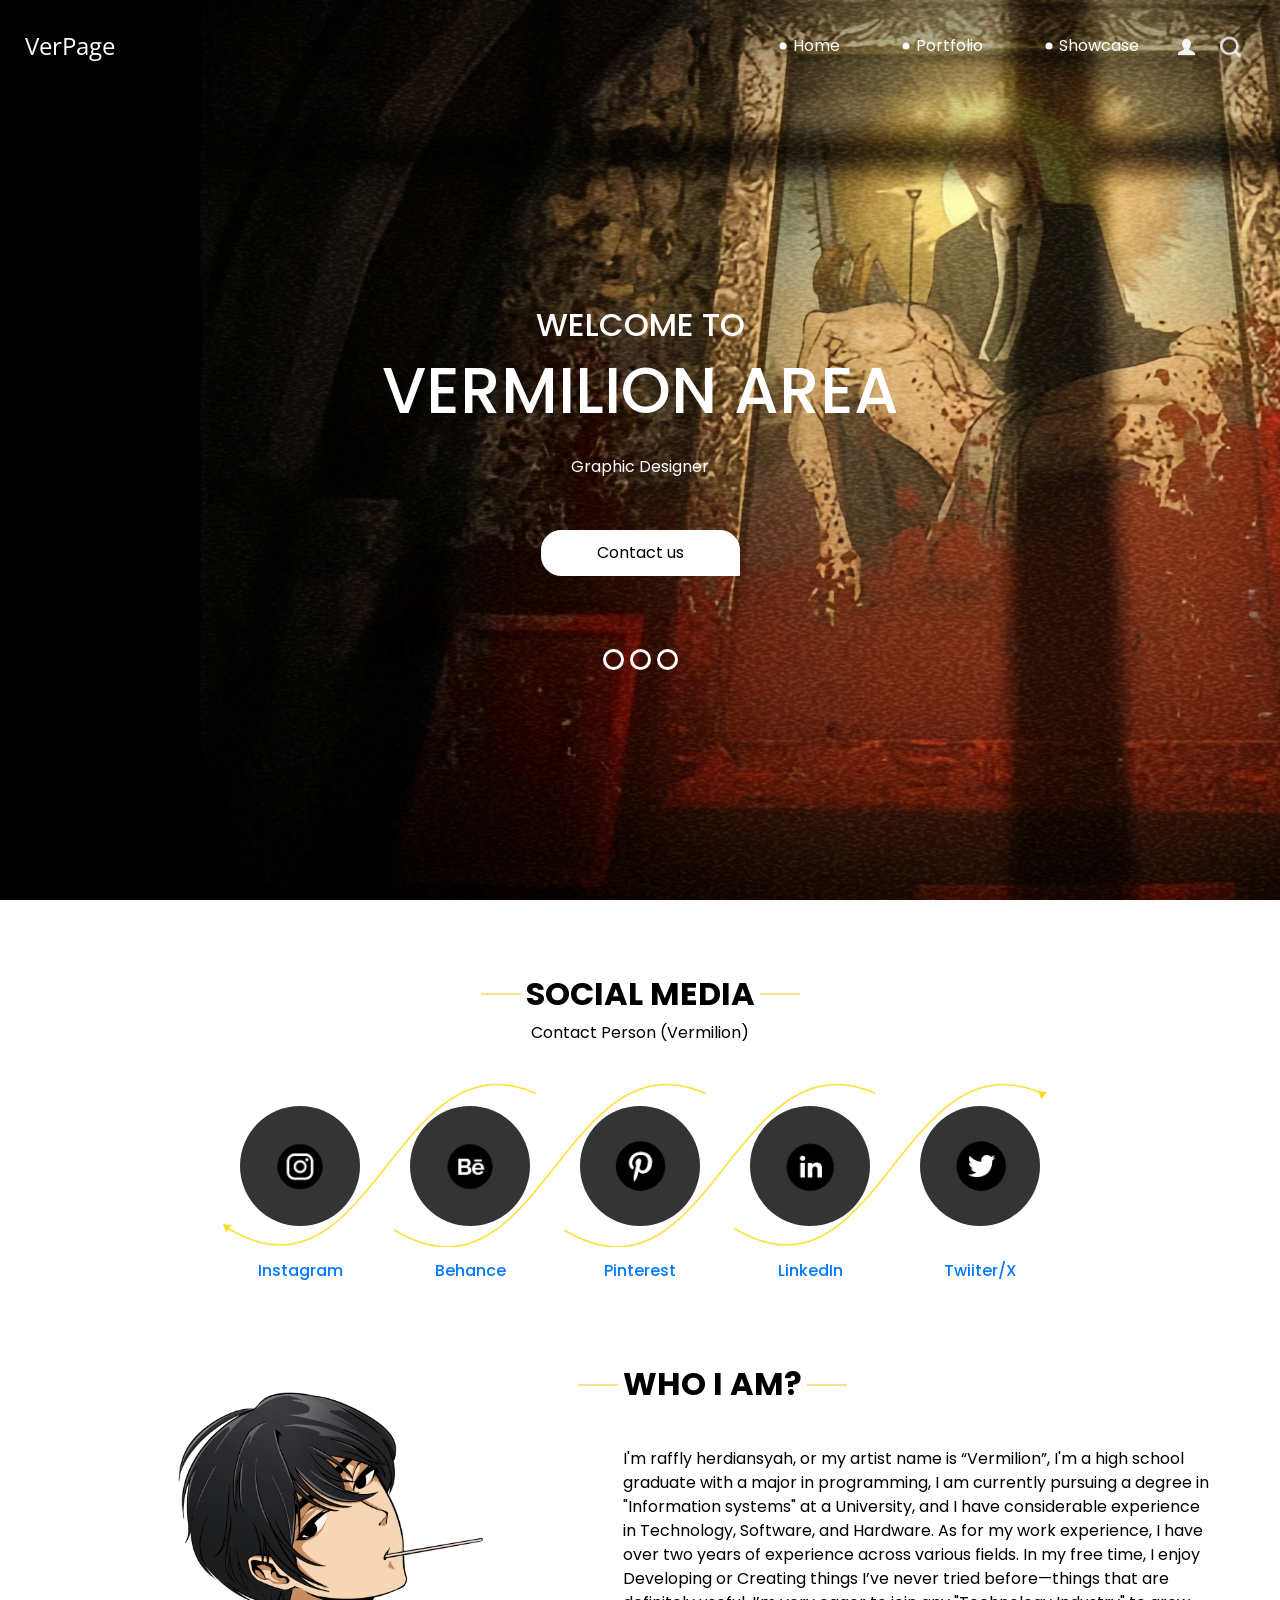
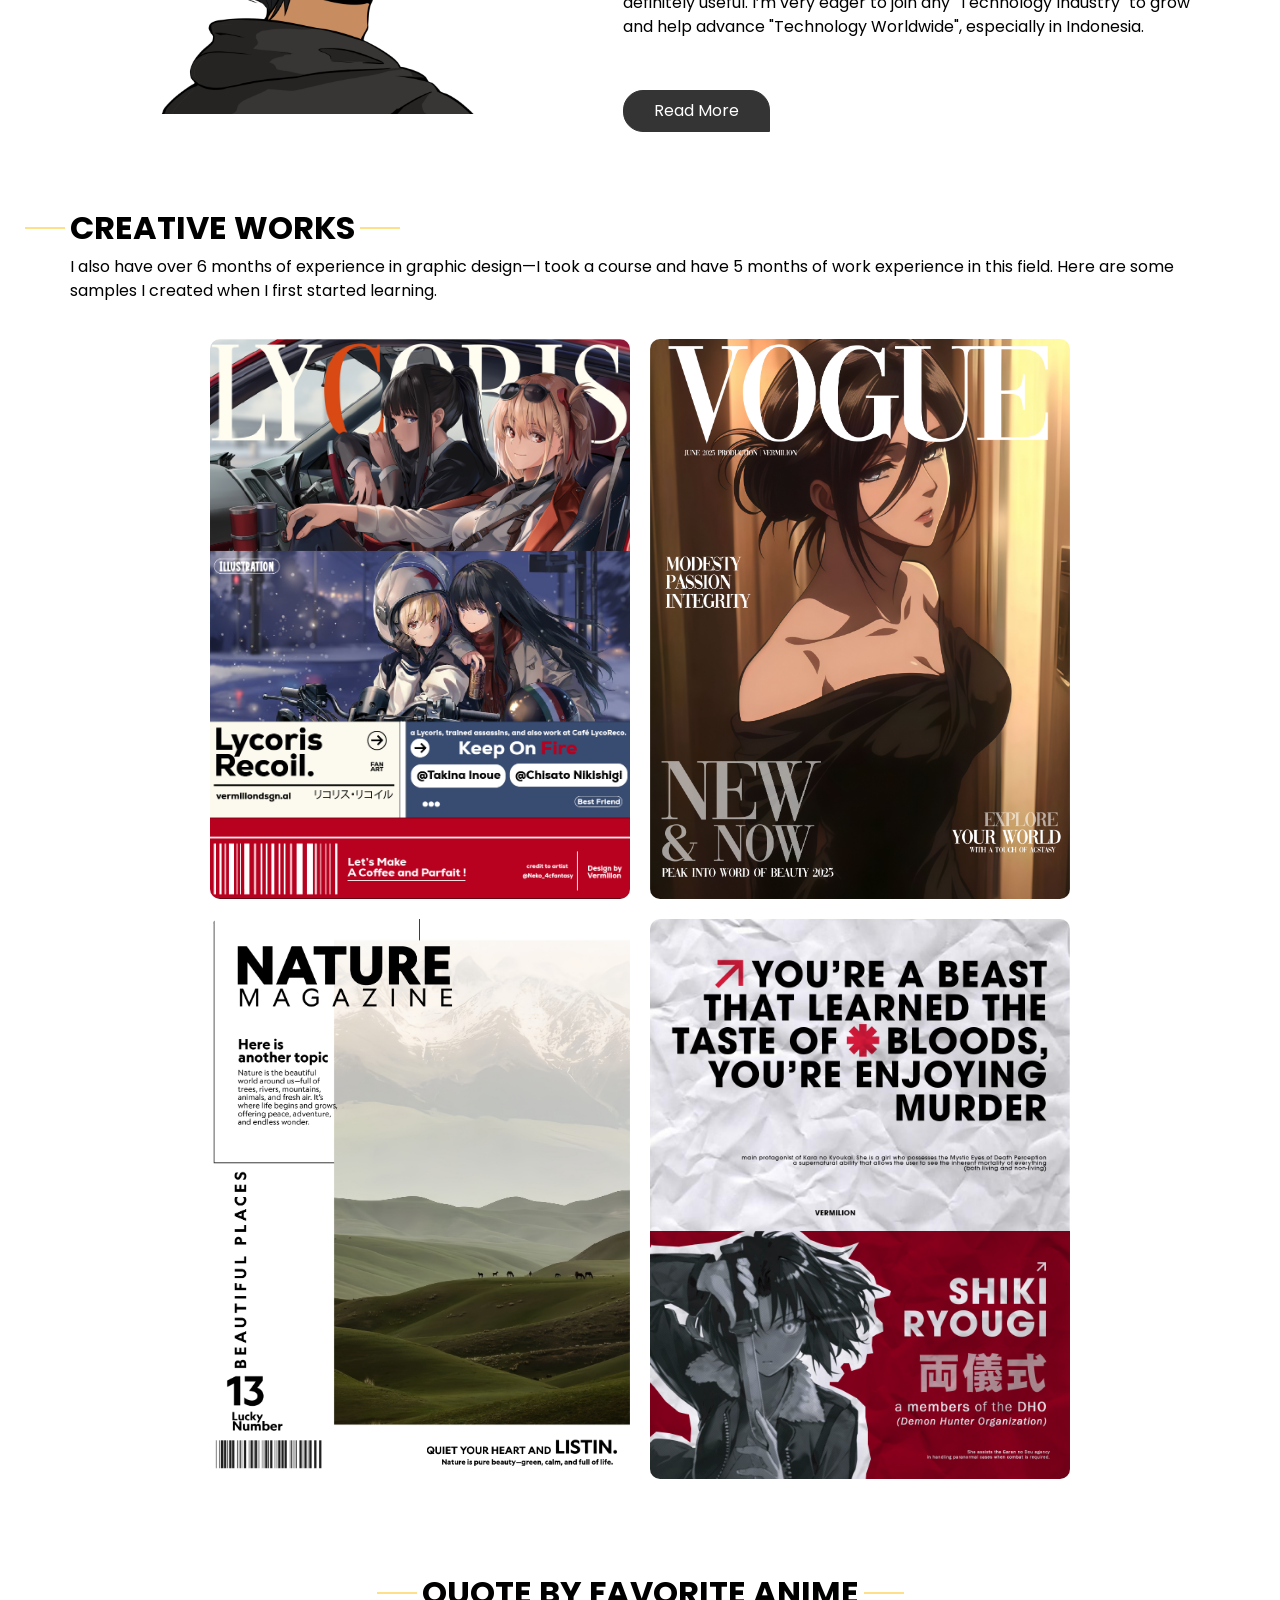
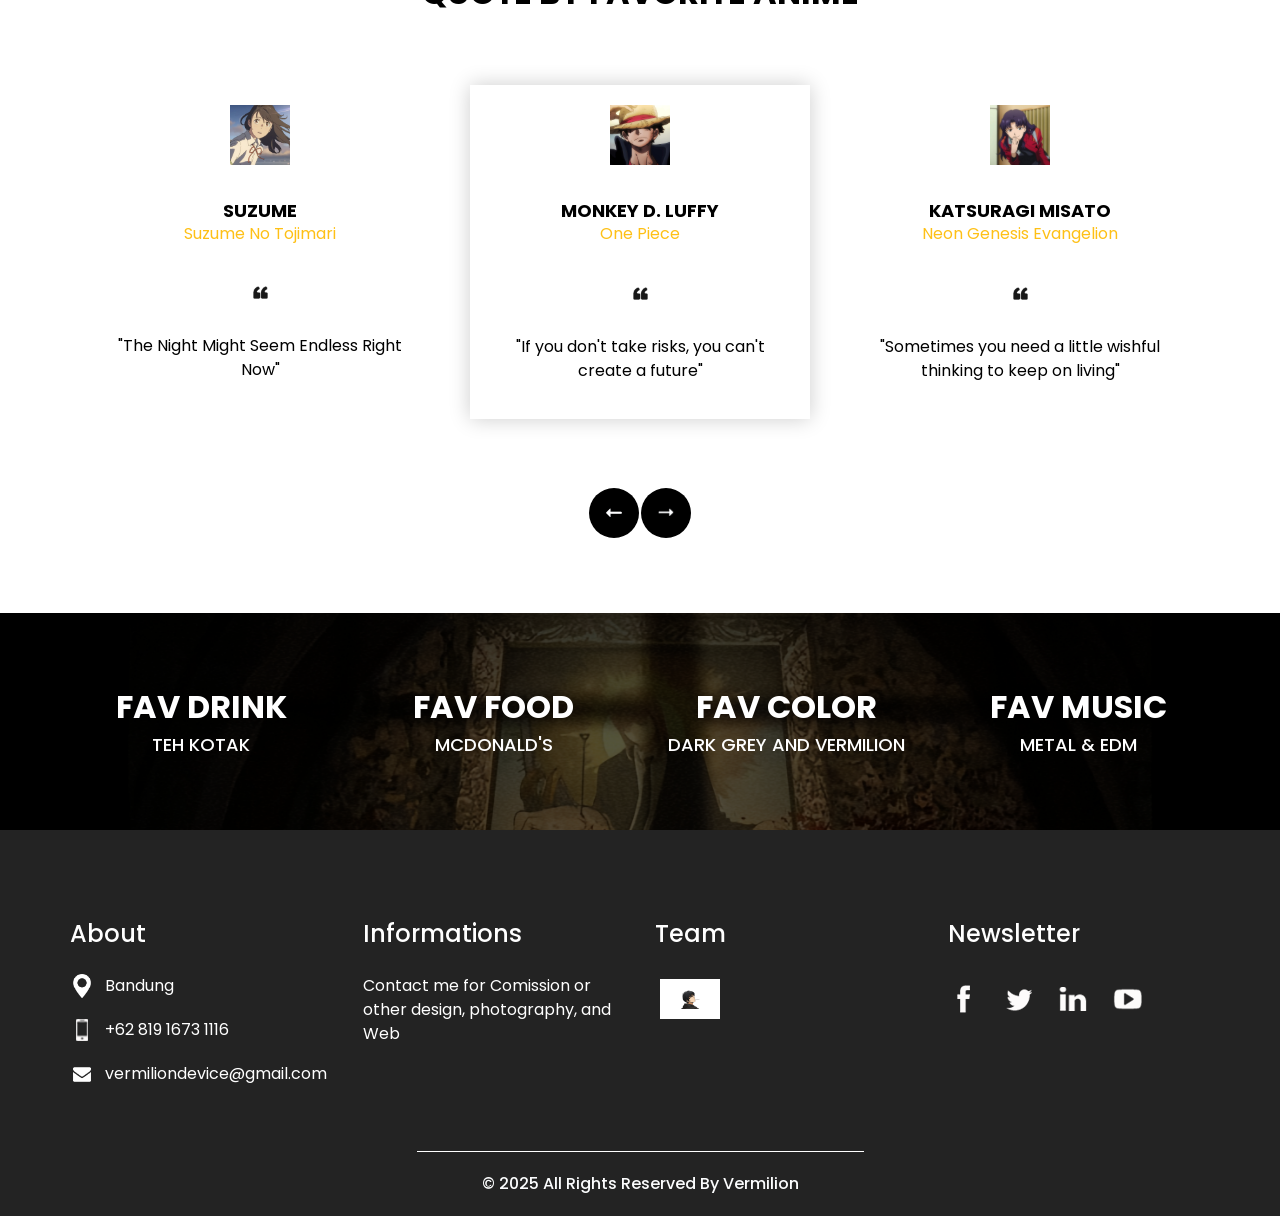
<file: index.html>
<!DOCTYPE html>
<html>

<head>
  <!-- Basic -->
  <meta charset="utf-8" />
  <meta http-equiv="X-UA-Compatible" content="IE=edge" />
  <!-- Mobile Metas -->
  <meta name="viewport" content="width=device-width, initial-scale=1, shrink-to-fit=no" />
  <!-- Site Metas -->
  <meta name="keywords" content="" />
  <meta name="description" content="" />
  <meta name="author" content="" />

  <title>VerPage</title>

  <!-- slider stylesheet -->
  <!-- slider stylesheet -->
  <link rel="stylesheet" type="text/css" href="https://cdnjs.cloudflare.com/ajax/libs/OwlCarousel2/2.3.4/assets/owl.carousel.min.css" />

  <!-- bootstrap core css -->
  <link rel="stylesheet" type="text/css" href="css/bootstrap.css" />

  <!-- fonts style -->
  <link href="https://fonts.googleapis.com/css?family=Open+Sans:400,700|Poppins:400,700&display=swap" rel="stylesheet">
  <!-- Custom styles for this template -->
  <link href="css/style.css" rel="stylesheet" />
  <!-- responsive style -->
  <link href="css/responsive.css" rel="stylesheet" />
</head>

<body>
  <div class="hero_area">
    <!-- header section strats -->
    <header class="header_section">
      <div class="container-fluid">
        <nav class="navbar navbar-expand-lg custom_nav-container pt-3">
          <a class="navbar-brand" href="index.html">
            <span>
              VerPage
            </span>
          </a>
          <button class="navbar-toggler" type="button" data-toggle="collapse" data-target="#navbarSupportedContent" aria-controls="navbarSupportedContent" aria-expanded="false" aria-label="Toggle navigation">
            <span class="navbar-toggler-icon"></span>
          </button>

          <div class="collapse navbar-collapse" id="navbarSupportedContent">
            <div class="d-flex ml-auto flex-column flex-lg-row align-items-center">
              <ul class="navbar-nav  ">
                <li class="nav-item active">
                  <a class="nav-link" href="index.html">Home <span class="sr-only">(current)</span></a>
                </li>
                <li class="nav-item">
                  <a class="nav-link" href="portfolio.html"> Portfolio </a>
                </li>
                <li class="nav-item">
                  <a class="nav-link" href="contact.html">Showcase</a>
                </li>
              </ul>
              <div class="user_option">
                <a href="">
                  <img src="images/user.png" alt="">
                </a>
                <form class="form-inline my-2 my-lg-0 ml-0 ml-lg-4 mb-3 mb-lg-0">
                  <button class="btn  my-2 my-sm-0 nav_search-btn" type="submit"></button>
                </form>
              </div>
            </div>
          </div>
        </nav>
      </div>
    </header>
    <!-- end header section -->
    <!-- slider section -->
    <section class=" slider_section position-relative">
      <div class="container">
        <div id="carouselExampleIndicators" class="carousel slide" data-ride="carousel">
          <ol class="carousel-indicators">
            <li data-target="#carouselExampleIndicators" data-slide-to="0" class="active"></li>
            <li data-target="#carouselExampleIndicators" data-slide-to="1"></li>
            <li data-target="#carouselExampleIndicators" data-slide-to="2"></li>
          </ol>
          <div class="carousel-inner">
            <div class="carousel-item active">
              <div class="row">
                <div class="col">
                  <div class="detail-box">
                    <div>
                      <h2>
                        welcome to

                      </h2>
                      <h1>
                        Vermilion Area
                      </h1>
                      <p>
                        Graphic Designer
                      </p>
                      <div class="">
                        <a href="">
                          Contact us
                        </a>
                      </div>
                    </div>
                  </div>
                </div>
              </div>
            </div>
            <div class="carousel-item">
              <div class="row">
                <div class="col">
                  <div class="detail-box">
                    <div>
                      <h2>
                        welcome to

                      </h2>
                      <h1>
                        vermilion area
                      </h1>
                      <p>
                        Web Developer
                      </p>
                      <div class="">
                        <a href="">
                          Contact us
                        </a>
                      </div>
                    </div>
                  </div>
                </div>
              </div>
            </div>
            <div class="carousel-item">
              <div class="row">
                <div class="col">
                  <div class="detail-box">
                    <div>
                      <h2>
                        welcome to

                      </h2>
                      <h1>
                        Vermilion area
                      </h1>
                      <p>
                        Photographer
                      </p>
                      <div class="">
                        <a href="">
                          Contact us
                        </a>
                      </div>
                    </div>
                  </div>
                </div>
              </div>
            </div>
          </div>
        </div>

      </div>
    </section>
    <!-- end slider section -->
  </div>

  <!-- do section -->

  <section class="do_section layout_padding">
    <div class="container">
      <div class="heading_container">
        <h2>
          Social Media
        </h2>
        <p>
          Contact Person (Vermilion)
        </p>
      </div>
      <div class="do_container">
          <div class="box arrow-start arrow_bg">
          <div class="img-box">
            <img src="images/ig.png" alt="" style="width: 74px; height: 74px;">
          </div>
          <div class="detail-box">
            <h6>
              <a href="https://www.instagram.com/vermiliondsgn.ai/">Instagram</a>
            </h6>
          </div>
        </div>
        <div class="box arrow-middle arrow_bg">
          <div class="img-box">
            <img src="images/behance.png" alt="" style="width: 74px; height: 74px;">
          </div>
          <div class="detail-box">
            <h6>
              <a href="https://www.behance.net/rafflyherdian1">Behance</a>
            </h6>
          </div>
        </div>
        <div class="box arrow-middle arrow_bg">
          <div class="img-box">
            <img src="images/pin.png"  alt="" style="width: 70px; height: 70px; margin-right: 4px;">
          </div>
          <div class="detail-box">
            <h6>
             <a href="https://pin.it/5xgPxq84L">Pinterest</a>
            </h6>
          </div>
        </div>
        <div class="box arrow-end arrow_bg">
          <div class="img-box">
            <img src="images/linkedid.png" alt="" style="width: 73px; height: 73px; margin-right: 2px;">
          </div>
          <div class="detail-box">
            <h6>
              <a href="https://www.linkedin.com/in/muhamad-raffly-herdiansyah-a606a7362?utm_source=share&utm_campaign=share_via&utm_content=profile&utm_medium=android_app">LinkedIn</a>
            </h6>
          </div>
        </div>
        <div class="box ">
          <div class="img-box">
            <img src="images/twit.png" alt="" style="width: 70px; height: 70px;">
          </div>
          <div class="detail-box">
            <h6>
              <a href="https://x.com/vermilionsama?t=Tz5TlzzPGZ6jAz2hEhTAEQ&s=08">Twiiter/X</a>
            </h6>
          </div>
        </div>
      </div>
    </div>
  </section>

  <!-- <section class="do_section layout_padding">
    <div class="container">
      <div class="heading_container">
        <h2>
          What we do
        </h2>
        <p>
          Lorem ipsum dolor sit amet, consectetur adipiscing elit, sed do eiusmod tempor incididunt ut labore et dolore
          magna
        </p>
      </div>
      <div class="do_container">
        <div class="box arrow-start arrow_bg">
          <div class="img-box">
            <img src="images/d-1.png" alt="">
          </div>
          <div class="detail-box">
            <h6>
              Poster Design
            </h6>
          </div>
        </div>
        <div class="box arrow-middle arrow_bg">
          <div class="img-box">
            <img src="images/d-2.png" alt="">
          </div>
          <div class="detail-box">
            <h6>
              UI/UX
            </h6>
          </div>
        </div>
        <div class="box arrow-middle arrow_bg">
          <div class="img-box">
            <img src="images/d-3.png" alt="">
          </div>
          <div class="detail-box">
            <h6>
              Photography
            </h6>
          </div>
        </div>
        <div class="box arrow-end arrow_bg">
          <div class="img-box">
            <img src="images/d-4.png" alt="">
          </div>
          <div class="detail-box">
            <h6>
              Typography
            </h6>
          </div>
        </div>
        <div class="box ">
          <div class="img-box">
            <img src="images/d-5.png" alt="">
          </div>
          <div class="detail-box">
            <h6>
              Coffee
            </h6>
          </div>
        </div>
      </div>
    </div>
  </section> -->

  <!-- end do section -->

  <!-- who section -->

  <section class="who_section ">
    <div class="container">
      <div class="row">
        <div class="col-md-5">
          <div class="img-box">
            <img src="images/icontol.png" alt="" style="margin-bottom: 20px; margin-left: 70px; height: 350px; width: 350px;">
          </div>
        </div>
        <div class="col-md-7">
          <div class="detail-box">
            <div class="heading_container">
              <h2>
                WHO I AM?
              </h2>
            </div>
            <p>
              I'm raffly herdiansyah, or my artist name is “Vermilion”, I'm a high school graduate with a major in programming, I am currently pursuing a degree in "Information systems" at a University, and I have considerable experience in Technology, Software, and Hardware. As for my work experience, I have over two years of experience across various fields. In my free time, I enjoy Developing or Creating things I’ve never tried before—things that are definitely useful. I’m very eager to join any "Technology Industry" to grow and help advance "Technology Worldwide", especially in Indonesia.
            </p>
            <div>
              <a href="">
                Read More
              </a>
            </div>
          </div>
        </div>
      </div>
    </div>
  </section>

  <!-- end who section -->


  <!-- work section -->
  <section class="work_section layout_padding">
    <div class="container">
      <div class="heading_container">
        <h2>
          CREATIVE WORKS
        </h2>
        <p>
          I also have over 6 months of experience in graphic design—I took a course and have 5 months of work experience in this field. Here are some samples I created when I first started learning.
        </p>
      </div>

      <!-- <div class="work_container layout_padding2">
        <div class="">
          <img src="images/TakinaChisato.png" alt="">
        </div>
        <div class="">
          <img src="images/magazine3.png" alt="">

        </div>
        <div class="">
          <img src="images/VIEW.png" alt="">

        </div>
        <div class="">
          <img src="images/GFX SR (RHCP).png" alt="">

        </div> -->


        <div class="work_container layout_padding2"
            style="display: grid;
                    grid-template-columns: repeat(2, minmax(0, 1fr));
                    gap: 20px;
                    max-width: 900px;
                    margin: 0 auto;
                    padding: 20px;">

            <div style="width: 100%; overflow: hidden; border-radius: 10px;">
                <img src="images/TakinaChisato.png"
                    alt=""
                    style="width: 100%;
                            aspect-ratio: 3 / 4;
                            object-fit: cover;
                            display: block;">
            </div>

            <div style="width: 100%; overflow: hidden; border-radius: 10px;">
                <img src="images/magazine3.png"
                    alt=""
                    style="width: 100%;
                            aspect-ratio: 3 / 4;
                            object-fit: cover;
                            display: block;">
            </div>

            <div style="width: 100%; overflow: hidden; border-radius: 10px;">
                <img src="images/VIEW.png"
                    alt=""
                    style="width: 100%;
                            aspect-ratio: 3 / 4;
                            object-fit: cover;
                            display: block;">
            </div>

            <div style="width: 100%; overflow: hidden; border-radius: 10px;">
                <img src="images/GFX SR (RHCP).png"
                    alt=""
                    style="width: 100%;
                            aspect-ratio: 3 / 4;
                            object-fit: cover;
                            display: block;">
            </div>

        </div>


      </div>
    </div>
  </section>

  <!-- end work section -->

  <!-- client section -->
  <section class="client_section">
    <div class="container">
      <div class="heading_container">
        <h2>
          QUOTE BY FAVORITE ANIME
        </h2>
      </div>
      <div class="carousel-wrap ">
        <div class="owl-carousel">
          <div class="item">
            <div class="box">
              <div class="img-box">
                <img src="images/luffy.jpeg" alt="">
              </div>
              <div class="detail-box">
                <h5>
                  Monkey D. Luffy <br>
                  <span>
                    One Piece
                  </span>
                </h5>
                <img src="images/quote.png" alt="">
                <p>
                  "If you don't take risks, you can't create a future"
                </p>
              </div>
            </div>
          </div>
          <div class="item">
            <div class="box">
              <div class="img-box">
                <img src="images/misato.jpeg" alt="">
              </div>
              <div class="detail-box">
                <h5>
                  Katsuragi Misato <br>
                  <span>
                    Neon Genesis Evangelion
                  </span>
                </h5>
                <img src="images/quote.png" alt="">
                <p>
                  "Sometimes you need a little wishful thinking to keep on living"
                </p>
              </div>
            </div>
          </div>
          <div class="item">
            <div class="box">
              <div class="img-box">
                <img src="images/satoru.jpeg" alt="">
              </div>
              <div class="detail-box">
                <h5>
                  Gojo Satoru <br>
                  <span>
                    Jujutsu Kaisen
                  </span>
                </h5>
                <img src="images/quote.png" alt="">
                <p>
                  "Searching for someone to blame is such a pain"
                </p>
              </div>
            </div>
          </div>
          <div class="item">
            <div class="box">
              <div class="img-box">
                <img src="images/shun.jpeg" alt="">
              </div>
              <div class="detail-box">
                <h5>
                  Kazama Shun <br>
                  <span>
                    From Up On Puppy Hill
                  </span>
                </h5>
                <img src="images/quote.png" alt="">
                <p>
                  "There’s No Future for People Who Worship the Future"
                </p>
              </div>
            </div>
          </div>
          <div class="item">
            <div class="box">
              <div class="img-box">
                <img src="images/eren.jpeg" alt="">
              </div>
              <div class="detail-box">
                <h5>
                  Eren Yeager <br>
                  <span>
                    Attack On Titan
                  </span>
                </h5>
                <img src="images/quote.png" alt="">
                <p>
                  "No Matter How Messed Up Things Get"
                </p>
              </div>
            </div>
          </div>
          <div class="item">
            <div class="box">
              <div class="img-box">
                <img src="images/nao.jpeg" alt="">
              </div>
              <div class="detail-box">
                <h5>
                  Nao Tomori <br>
                  <span>
                    Charlotte
                  </span>
                </h5>
                <img src="images/quote.png" alt="">
                <p>
                  "The Scars You Can't See Are the Hardest to Heal."
                </p>
              </div>
            </div>
          </div>
          <div class="item">
            <div class="box">
              <div class="img-box">
                <img src="images/suzume.jpeg" alt="">
              </div>
              <div class="detail-box">
                <h5>
                  Suzume <br>
                  <span>
                    Suzume No Tojimari
                  </span>
                </h5>
                <img src="images/quote.png" alt="">
                <p>
                  "The Night Might Seem Endless Right Now"
                </p>
              </div>
            </div>
          </div>
        </div>
      </div>
    </div>
  </section>

  <!-- end client section -->

  <!-- target section -->
  <section class="target_section layout_padding2">
    <div class="container">
      <div class="row">
        <div class="col-md-3 col-sm-6">
          <div class="detail-box">
            <h2>
              FAV DRINK
            </h2>
            <h5>
              TEH KOTAK
            </h5>
          </div>
        </div>
        <div class="col-md-3 col-sm-6">
          <div class="detail-box">
            <h2>
              FAV FOOD
            </h2>
            <h5>
              MCDONALD'S
            </h5>
          </div>
        </div>
        <div class="col-md-3 col-sm-6">
          <div class="detail-box">
            <h2>
              FAV COLOR
            </h2>
            <h5>
              DARK GREY AND VERMILION
            </h5>
          </div>
        </div>
        <div class="col-md-3 col-sm-6">
          <div class="detail-box">
            <h2>
              FAV MUSIC
            </h2>
            <h5>
              METAL & EDM
            </h5>
          </div>
        </div>
      </div>
    </div>
  </section>

  <!-- end target section -->


  <!-- contact section -->

  <!-- <section class="contact_section layout_padding">
    <div class="container">

      <div class="heading_container">
        <h2>
          Request A Call Back
        </h2>
      </div>
      <div class="">
        <div class="">
          <div class="row">
            <div class="col-md-9 mx-auto">
              <div class="contact-form">
                <form action="">
                  <div>
                    <input type="text" placeholder="Full Name ">
                  </div>
                  <div>
                    <input type="text" placeholder="Phone Number">
                  </div>
                  <div>
                    <input type="email" placeholder="Email Address">
                  </div>
                  <div>
                    <input type="text" placeholder="Message" class="input_message">
                  </div>
                  <div class="d-flex justify-content-center">
                    <button type="submit" class="btn_on-hover">
                      Send
                    </button>
                  </div>
                </form>
              </div>
            </div>
          </div>
        </div>
      </div>
      <div class="map_img-box">
        <img src="images/map-img.png" alt="">
      </div>
    </div>
  </section> -->


  <!-- end contact section -->


  <!-- info section -->
  <section class="info_section ">
    <div class="container">
      <div class="row">
        <div class="col-md-3">
          <div class="info_contact">
            <h5>
              About
            </h5>
            <div>
              <div class="img-box">
                <img src="images/location-white.png" width="18px" alt="">
              </div>
              <p>
                Bandung
              </p>
            </div>
            <div>
              <div class="img-box">
                <img src="images/telephone-white.png" width="12px" alt="">
              </div>
              <p>
                +62 819 1673 1116
              </p>
            </div>
            <div>
              <div class="img-box">
                <img src="images/envelope-white.png" width="18px" alt="">
              </div>
              <p>
                vermiliondevice@gmail.com
              </p>
            </div>
          </div>
        </div>
        <div class="col-md-3">
          <div class="info_info">
            <h5>
              Informations
            </h5>
            <p>
              Contact me for Comission or other design, photography, and Web
            </p>
          </div>
        </div>

        <div class="col-md-3">
          <div class="info_insta">
            <h5>
              Team
            </h5>
            <div class="insta_container">
              <div>
                <a href="">
                  <div class="insta-box b-1">
                    <img src="images/icontol.png" style="width: 20px;">
                  </div>
                </a>
              </div>
            </div>
          </div>
        </div>
        <div class="col-md-3">
          <div class="info_form ">
            <h5>
              Newsletter
            </h5>
            <!-- <form action="">
              <input type="email" placeholder="Enter your email">
              <button>
                Subscribe
              </button>
            </form> -->
            <div class="social_box">
              <a href="">
                <img src="images/fb.png" alt="">
              </a>
              <a href="https://x.com/vermilionsama?t=Tz5TlzzPGZ6jAz2hEhTAEQ&s=08">
                <img src="images/twitter.png" alt="">
              </a>
              <a href="https://www.linkedin.com/in/muhamad-raffly-herdiansyah-a606a7362?utm_source=share&utm_campaign=share_via&utm_content=profile&utm_medium=android_app">
                <img src="images/linkedin.png" alt="">
              </a>
              <a href="">
                <img src="images/youtube.png" alt="">
              </a>
            </div>
          </div>
        </div>
      </div>
    </div>
  </section>

  <!-- end info_section -->


  <!-- footer section -->
  <section class="container-fluid footer_section">
    <p>
      &copy; 2025 All Rights Reserved By
      <a href="https://www.instagram.com/vermiliondsgn.ai/">Vermilion</a>
    </p>
  </section>
  <!-- footer section -->

  <script type="text/javascript" src="js/jquery-3.4.1.min.js"></script>
  <script type="text/javascript" src="js/bootstrap.js"></script>
  <script type="text/javascript" src="https://cdnjs.cloudflare.com/ajax/libs/OwlCarousel2/2.3.4/owl.carousel.min.js">
  </script>
  <!-- owl carousel script 
    -->
  <script type="text/javascript">
    $(".owl-carousel").owlCarousel({
      loop: true,
      margin: 0,
      navText: [],
      center: true,
      autoplay: true,
      autoplayHoverPause: true,
      responsive: {
        0: {
          items: 1
        },
        1000: {
          items: 3
        }
      }
    });
  </script>
  <!-- end owl carousel script -->

</body>

</html>
</file>
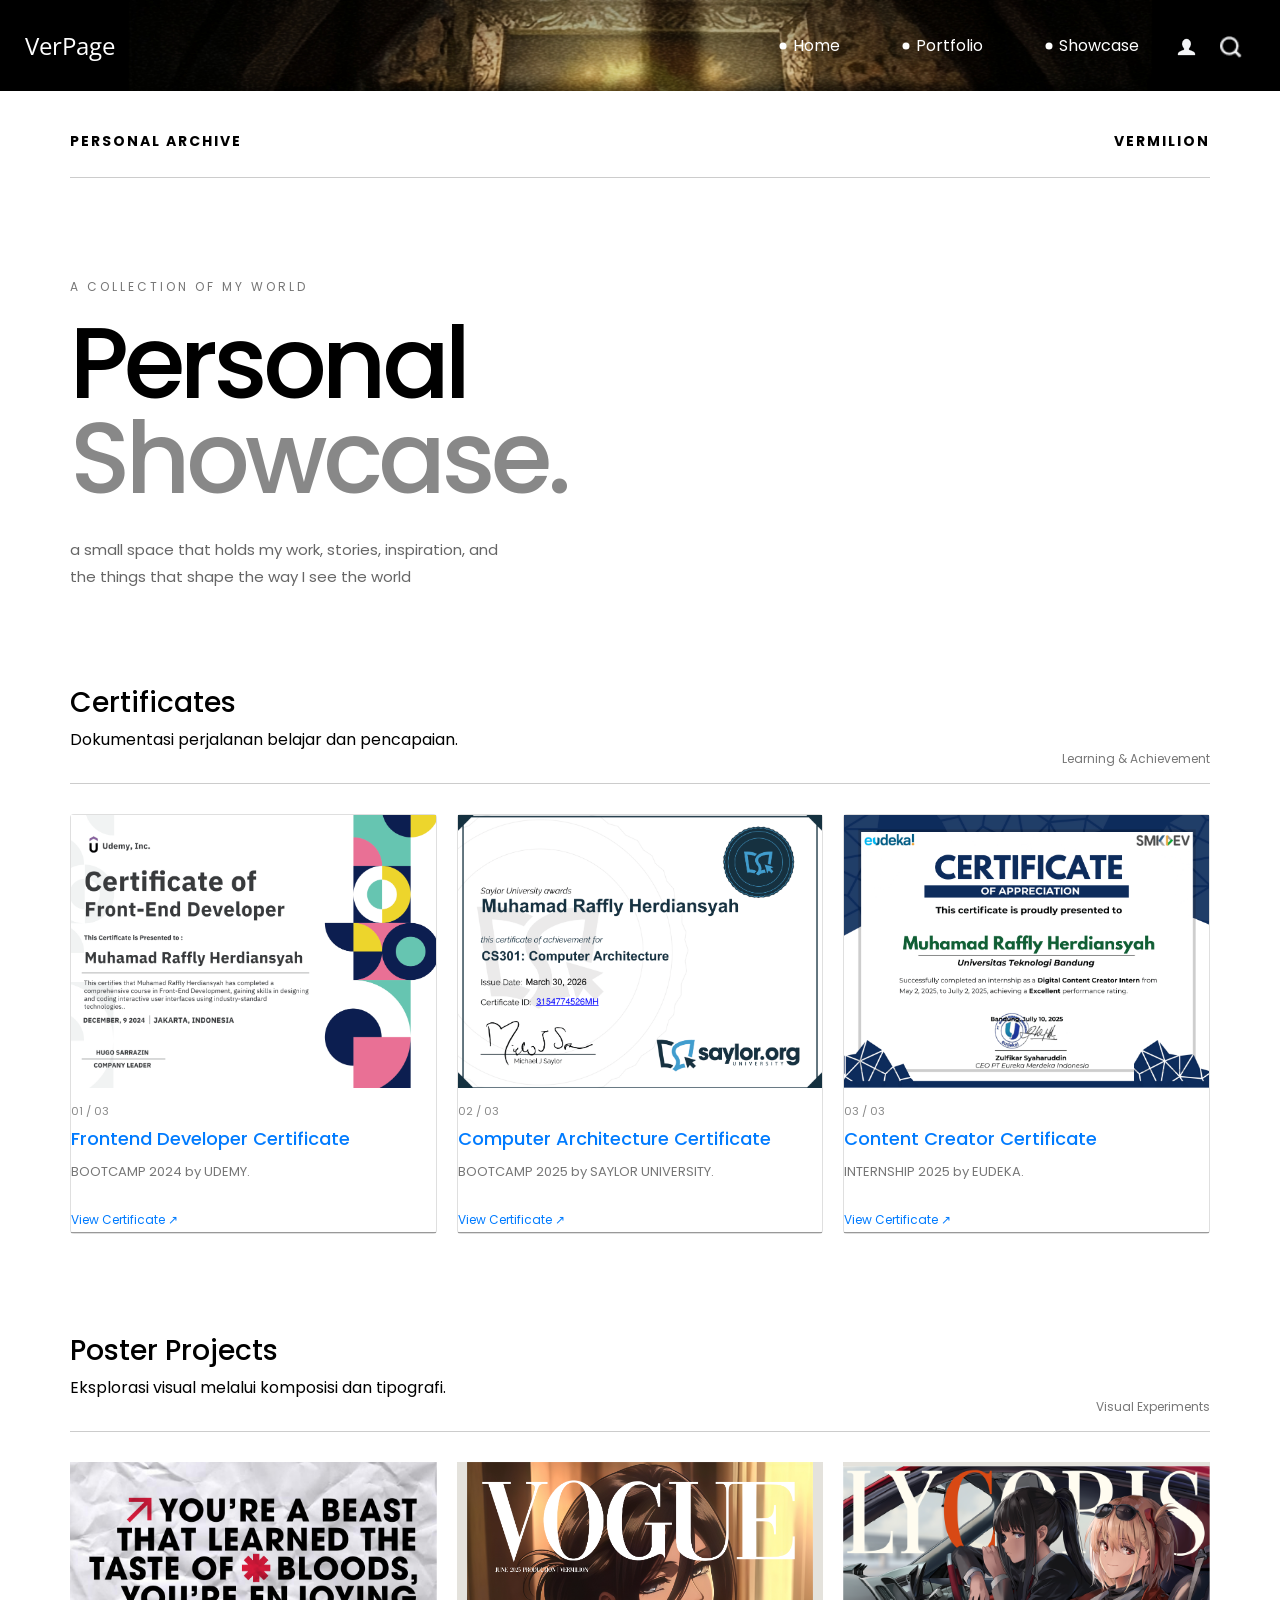
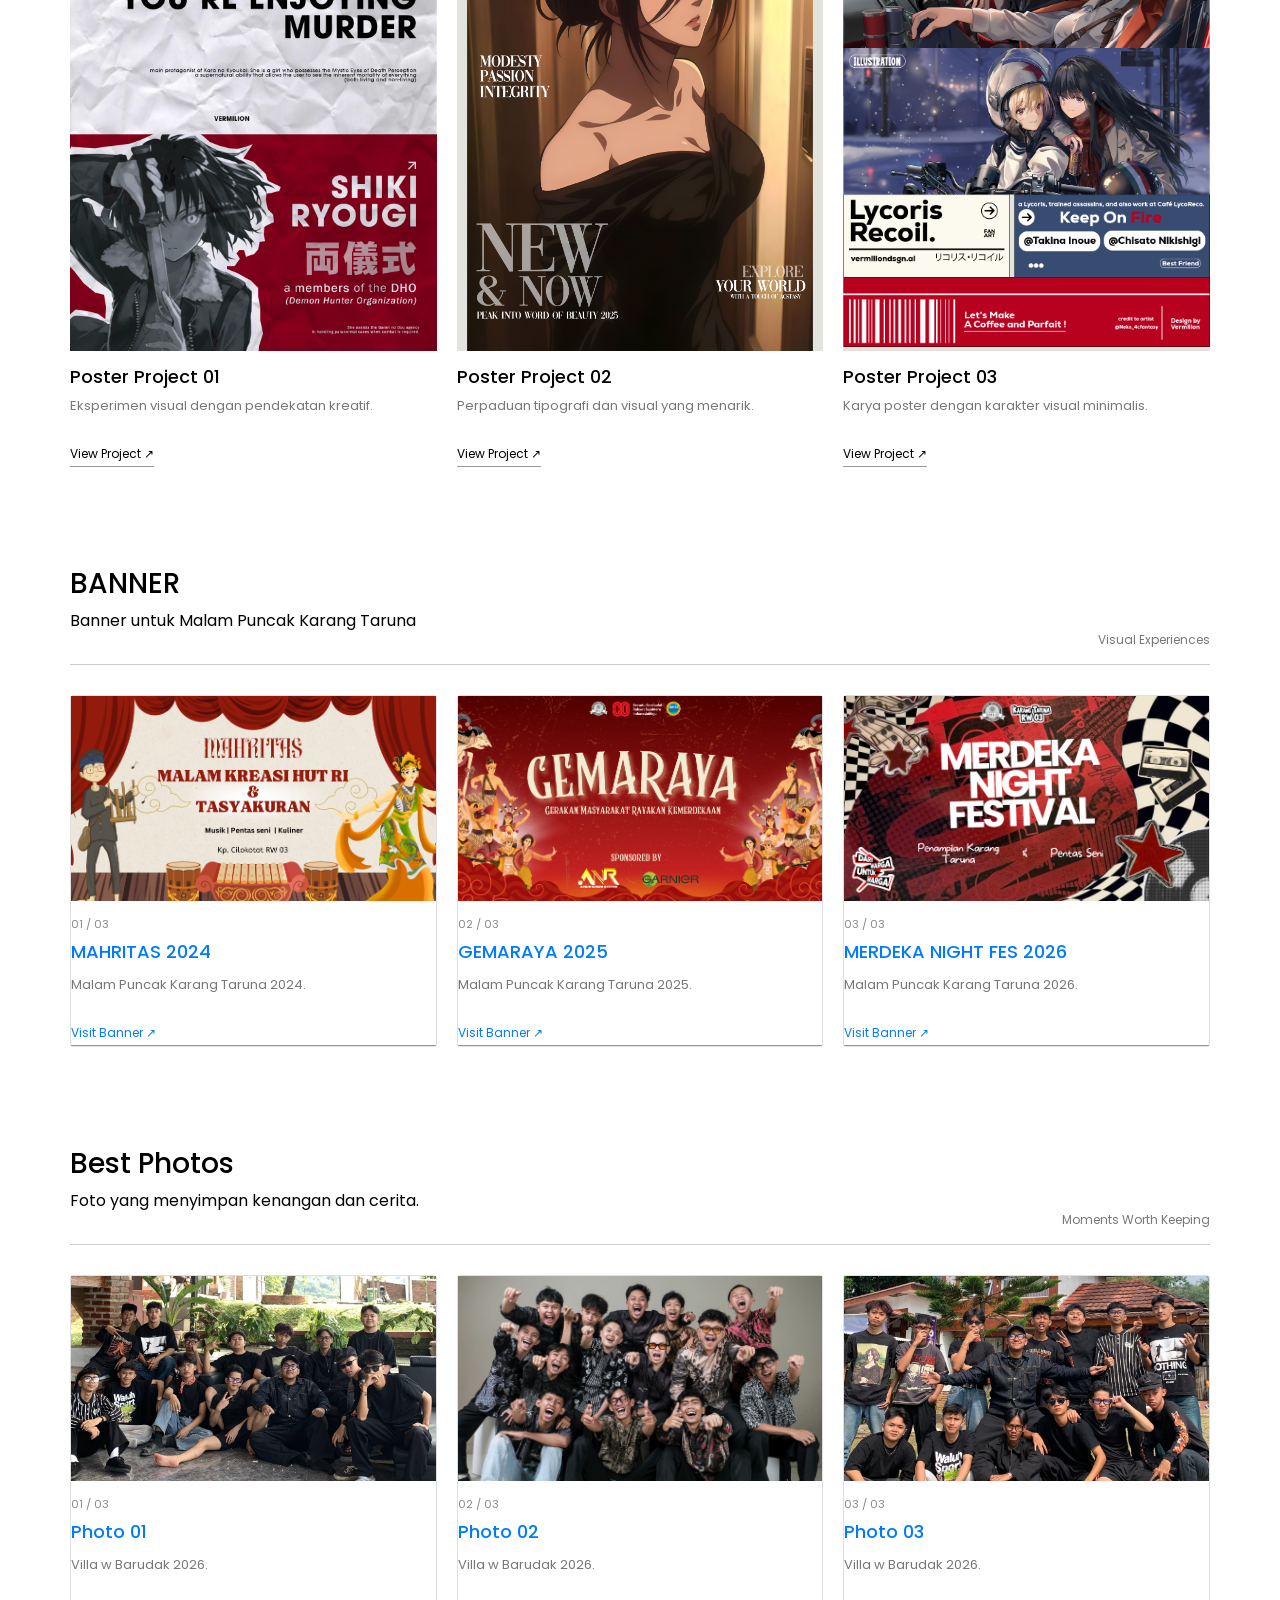
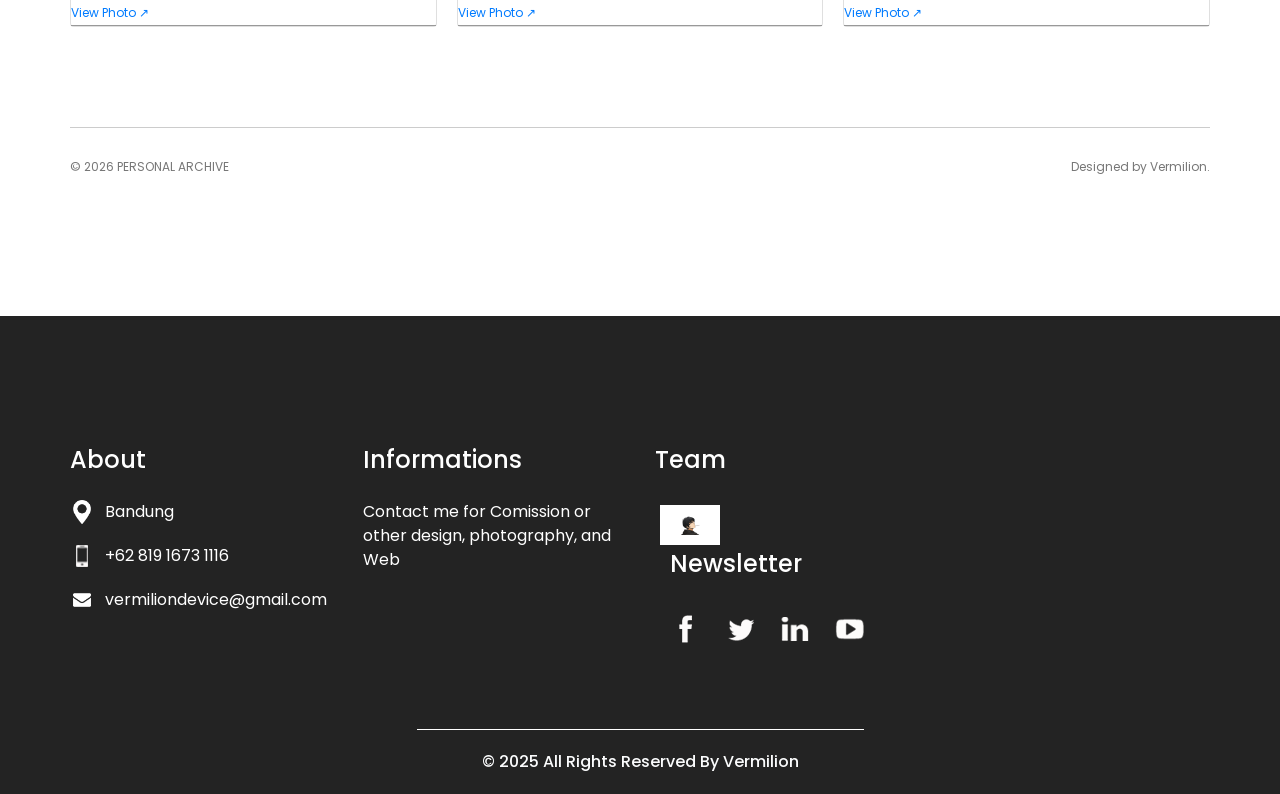
<file: contact.html>
<!DOCTYPE html>
<html>

<head>
  <!-- Basic -->
  <meta charset="utf-8" />
  <meta http-equiv="X-UA-Compatible" content="IE=edge" />
  <!-- Mobile Metas -->
  <meta name="viewport" content="width=device-width, initial-scale=1, shrink-to-fit=no" />
  <!-- Site Metas -->
  <meta name="keywords" content="" />
  <meta name="description" content="" />
  <meta name="author" content="" />
  <style>
* {
    margin: 0;
    padding: 0;
    box-sizing: border-box;
}

body {
    background: #f5f4f0;
    color: #171717;
    font-family: Arial, Helvetica, sans-serif;
}

a {
    text-decoration: none;
    color: inherit;
}



.container {
    max-width: 1250px;
    margin: auto;
    padding: 40px 6%;
}

/* HEADER */

.header {
    display: flex;
    justify-content: space-between;
    align-items: center;
    padding-bottom: 25px;
    border-bottom: 1px solid #ccc;
}

.logo {
    font-size: 14px;
    font-weight: bold;
    letter-spacing: 2px;
}

.nav a {
    margin-left: 25px;
    font-size: 13px;
    color: #666;
}

/* HERO */

.hero {
    padding: 100px 0 80px;
}

.hero-label {
    font-size: 12px;
    letter-spacing: 3px;
    color: #777;
    margin-bottom: 20px;
}

.hero h1 {
    font-size: clamp(45px, 8vw, 100px);
    line-height: 0.95;
    letter-spacing: -5px;
    font-weight: 500;
}

.hero h1 span {
    color: #888;
}

.hero-description {
    max-width: 450px;
    margin-top: 30px;
    color: #666;
    font-size: 15px;
    line-height: 1.8;
}

/* SECTION */

.section {
    margin-bottom: 100px;
    scroll-margin-top: 30px;
}

.section-heading {
    display: flex;
    justify-content: space-between;
    align-items: end;
    margin-bottom: 30px;
    border-bottom: 1px solid #ccc;
    padding-bottom: 15px;
}

.section-heading h2 {
    font-size: 28px;
    font-weight: 500;
}

.section-heading span {
    font-size: 12px;
    color: #777;
}

/* CARD GRID */

.grid {
    display: grid;
    grid-template-columns: repeat(3, minmax(0, 1fr));
    gap: 20px;
}

.card {
    display: block;
    transition: transform 0.3s ease;
}

.card:hover {
    transform: translateY(-6px);
}

.card-image {
    width: 100%;
    aspect-ratio: 4 / 3;
    background: #e4e2dc;
    overflow: hidden;
    margin-bottom: 15px;
}

.card-image img {
    width: 100%;
    height: 100%;
    object-fit: cover;
    display: block;
    transition: transform 0.5s ease;
}

.card:hover .card-image img {
    transform: scale(1.04);
}

.card-number {
    font-size: 11px;
    color: #888;
    margin-bottom: 8px;
}

.card-title {
    font-size: 18px;
    font-weight: 500;
    margin-bottom: 8px;
}

.card-description {
    font-size: 13px;
    color: #777;
    line-height: 1.7;
}

.card-link {
    display: inline-block;
    margin-top: 12px;
    font-size: 12px;
    border-bottom: 1px solid #999;
    padding-bottom: 3px;
}


/* POSTER GRID */
.poster-grid {
    display: grid;
    grid-template-columns: repeat(3, minmax(0, 1fr));
    gap: 20px;
}

/* POSTER IMAGE 3:4 */
.poster-card img {
    width: 100%;
    aspect-ratio: 3 / 4;
    object-fit: contain;
    display: block;
    background: #e4e2dc;
    margin-bottom: 15px;
}

/* POSTER TEXT */
.poster-card h3 {
    font-size: 18px;
    font-weight: 500;
    margin-bottom: 8px;
}

.poster-card p {
    font-size: 13px;
    color: #777;
    line-height: 1.7;
}

.poster-card span {
    display: inline-block;
    margin-top: 12px;
    font-size: 12px;
    border-bottom: 1px solid #999;
    padding-bottom: 3px;
}

/* HOVER */
.poster-card {
    display: block;
    color: inherit;
    text-decoration: none;
    transition: transform 0.3s ease;
}

.poster-card:hover {
    transform: translateY(-6px);
}

/* RESPONSIVE */
@media (max-width: 768px) {
    .poster-grid {
        grid-template-columns: repeat(2, minmax(0, 1fr));
    }
}

@media (max-width: 480px) {
    .poster-grid {
        grid-template-columns: 1fr;
    }
}


/* TEXT SHOWCASE */

.text-grid .card-image {
    aspect-ratio: 1 / 1;
    display: flex;
    align-items: center;
    justify-content: center;
    background: #e9e7e1;
}

/* Khusus kolom Banner */
#websites .card-image {
    aspect-ratio: 16 / 9;
    overflow: hidden;
}

#websites .card-image img {
    width: 100%;
    height: 100%;
    object-fit: cover;
    display: block;
}

.text-symbol {
    font-size: 70px;
    font-weight: 300;
    color: #555;
}

/* FOOTER */

.footer {
    border-top: 1px solid #ccc;
    padding-top: 30px;
    display: flex;
    justify-content: space-between;
    font-size: 12px;
    color: #777;
}

.footer a {
    color: #171717;
}

/* RESPONSIVE */

@media (max-width: 768px) {
    .container {
        padding: 25px 5%;
    }

    .hero {
        padding: 70px 0;
    }

    .hero h1 {
        letter-spacing: -2px;
    }

    .grid {
        grid-template-columns: repeat(2, minmax(0, 1fr));
        gap: 15px;
    }

    .section {
        margin-bottom: 70px;
    }

    .nav a {
        margin-left: 10px;
    }
}

@media (max-width: 480px) {
    .grid {
        grid-template-columns: 1fr;
    }

    .header {
        align-items: flex-start;
        gap: 15px;
    }

    .nav a {
        font-size: 11px;
    }

    .section-heading h2 {
        font-size: 23px;
    }
}
</style>
  <title>VerPage</title>

  <!-- slider stylesheet -->
  <!-- slider stylesheet -->
  <link rel="stylesheet" type="text/css" href="https://cdnjs.cloudflare.com/ajax/libs/OwlCarousel2/2.3.4/assets/owl.carousel.min.css" />

  <!-- bootstrap core css -->
  <link rel="stylesheet" type="text/css" href="css/bootstrap.css" />

  <!-- fonts style -->
  <link href="https://fonts.googleapis.com/css?family=Open+Sans:400,700|Poppins:400,700&display=swap" rel="stylesheet">
  <!-- Custom styles for this template -->
  <link href="css/style.css" rel="stylesheet" />
  <!-- responsive style -->
  <link href="css/responsive.css" rel="stylesheet" />
  
</head>

<body class="sub_page">
  <div class="hero_area">
    <!-- header section strats -->
    <header class="header_section">
      <div class="container-fluid">
        <nav class="navbar navbar-expand-lg custom_nav-container pt-3">
          <a class="navbar-brand" href="index.html">
            <span>
              VerPage
            </span>
          </a>
          <button class="navbar-toggler" type="button" data-toggle="collapse" data-target="#navbarSupportedContent" aria-controls="navbarSupportedContent" aria-expanded="false" aria-label="Toggle navigation">
            <span class="navbar-toggler-icon"></span>
          </button>

          <div class="collapse navbar-collapse" id="navbarSupportedContent">
            <div class="d-flex ml-auto flex-column flex-lg-row align-items-center">
              <ul class="navbar-nav  ">
                <li class="nav-item active">
                  <a class="nav-link" href="index.html">Home <span class="sr-only">(current)</span></a>
                </li>
                <li class="nav-item">
                  <a class="nav-link" href="portfolio.html"> Portfolio </a>
                </li>
                <li class="nav-item">
                  <a class="nav-link" href="contact.html">Showcase</a>
                </li>
              </ul>
              <div class="user_option">
                <a href="">
                  <img src="images/user.png" alt="">
                </a>
                <form class="form-inline my-2 my-lg-0 ml-0 ml-lg-4 mb-3 mb-lg-0">
                  <button class="btn  my-2 my-sm-0 nav_search-btn" type="submit"></button>
                </form>
              </div>
            </div>
          </div>
        </nav>
      </div>
    </header>
    <!-- end header section -->
  </div>

  <!-- contact section -->

  
<main id="showcase">

    <!-- 01. CERTIFICATES -->
    <section class="section" id="certificates">

        <div class="container">

    <!-- HEADER -->
    <header class="header">

        <div class="logo">
            PERSONAL ARCHIVE
        </div>

        <nav class="nav">
            <div class="logo">
            VERMILION
        </div>
        </nav>

    </header>

    <!-- HERO -->
    <section class="hero">

        <div class="hero-label">
            A COLLECTION OF MY WORLD
        </div>

        <h1>
            Personal<br>
            <span>Showcase.</span>
        </h1>

        <p class="hero-description">
            a small space that holds my work, stories, inspiration, and the things that shape the way I see the world
        </p>

    </section>
    <section class="section" id="certificates">

        <div class="section-heading">
            <div>
                <h2>Certificates</h2>
                <p>Dokumentasi perjalanan belajar dan pencapaian.</p>
            </div>
            <span>Learning & Achievement</span>
        </div>

        <div class="grid">

            <a href="images/sertiffe.png" class="card" target="_blank">
                <div class="card-image">
                    <img src="images/sertiffe.png" alt="Certificate 02">
                </div>
                <div class="card-number">01 / 03</div>
                <h3 class="card-title">Frontend Developer Certificate</h3>
                <p class="card-description">BOOTCAMP 2024 by UDEMY.</p>
                <span class="card-link">View Certificate ↗</span>
            </a>

            <a href="images/sertifca.png" class="card" target="_blank">
                <div class="card-image">
                    <img src="images/sertifca.png" alt="Certificate 02">
                </div>
                <div class="card-number">02 / 03</div>
                <h3 class="card-title">Computer Architecture Certificate</h3>
                <p class="card-description">BOOTCAMP 2025 by SAYLOR UNIVERSITY.</p>
                <span class="card-link">View Certificate ↗</span>
            </a>

            <a href="images/sertifcc.png" class="card" target="_blank">
                <div class="card-image">
                    <img src="images/sertifcc.png" alt="Certificate 02">
                </div>
                <div class="card-number">03 / 03</div>
                <h3 class="card-title">Content Creator Certificate</h3>
                <p class="card-description">INTERNSHIP 2025 by EUDEKA.</p>
                <span class="card-link">View Certificate ↗</span>
            </a>

        </div>
    </section>
            <!-- 02. POSTER PROJECTS -->
    
    <!-- POSTER PROJECTS -->
    <section class="section" id="posters">

        <div class="section-heading">
            <div>
                <h2>Poster Projects</h2>
                <p>Eksplorasi visual melalui komposisi dan tipografi.</p>
            </div>
            <span>Visual Experiments</span>
        </div>

        <div class="poster-grid">

            <a href="images/GFX SR (RHCP).png" class="poster-card" target="_blank">
                <img src="images/GFX SR (RHCP).png" alt="Poster 01">

                <h3>Poster Project 01</h3>
                <p>Eksperimen visual dengan pendekatan kreatif.</p>
                <span>View Project ↗</span>
            </a>

            <a href="images/magazine3.png" class="poster-card" target="_blank">
                <img src="images/magazine3.png" alt="Poster 02">

                <h3>Poster Project 02</h3>
                <p>Perpaduan tipografi dan visual yang menarik.</p>
                <span>View Project ↗</span>
            </a>

            <a href="images/TakinaChisato.png" class="poster-card" target="_blank">
                <img src="images/TakinaChisato.png" alt="Poster 03">

                <h3>Poster Project 03</h3>
                <p>Karya poster dengan karakter visual minimalis.</p>
                <span>View Project ↗</span>
            </a>

        </div>

    </section>



    <!-- 03. WEBSITES -->
    <section class="section" id="websites">

        <div class="section-heading">
            <div>
                <h2>BANNER</h2>
                <p>Banner untuk Malam Puncak Karang Taruna</p>
            </div>
            <span>Visual Experiences</span>
        </div>

        <div class="grid">

            <a href="images/Merah Ilustrasi Pekan Budaya Banner_20240829_212535_0000.png" class="card" target="_blank">
                <div class="card-image">
                    <img src="images/Merah Ilustrasi Pekan Budaya Banner_20240829_212535_0000.png" alt="Website Project 01">
                </div>
                <div class="card-number">01 / 03</div>
                <h3 class="card-title">MAHRITAS 2024</h3>
                <p class="card-description">Malam Puncak Karang Taruna 2024.</p>
                <span class="card-link">Visit Banner ↗</span>
            </a>

            <a href="images/BACKGROUND_20250814_105322_0000.png" class="card" target="_blank">
                <div class="card-image">
                    <img src="images/BACKGROUND_20250814_105322_0000.png" alt="Website Project 02">
                </div>
                <div class="card-number">02 / 03</div>
                <h3 class="card-title">GEMARAYA 2025</h3>
                <p class="card-description">Malam Puncak Karang Taruna 2025.</p>
                <span class="card-link">Visit Banner ↗</span>
            </a>

            <a href="images/TEMPLATE .png" class="card" target="_blank">
                <div class="card-image">
                    <img src="images/TEMPLATE .png" alt="Website Project 03">
                </div>
                <div class="card-number">03 / 03</div>
                <h3 class="card-title">MERDEKA NIGHT FES 2026</h3>
                <p class="card-description">Malam Puncak Karang Taruna 2026.</p>
                <span class="card-link">Visit Banner ↗</span>
            </a>

        </div>
    </section>


    <!-- 04. FACTS ABOUT ME -->
    <!-- <section class="section" id="facts">

        <div class="section-heading">
            <div>
                <h2>Facts About Me</h2>
                <p>Hal sederhana yang menggambarkan diri saya.</p>
            </div>
            <span>A Little Personal</span>
        </div>

        <div class="grid">

            <a href="#facts" class="card">
                <div class="card-image">
                    <img src="images/fact1.jpg" alt="Fact 01">
                </div>
                <div class="card-number">01 / 03</div>
                <h3 class="card-title">Always Curious</h3>
                <p class="card-description">Saya senang mempelajari hal baru dan mencoba sesuatu yang berbeda.</p>
            </a>

            <a href="#facts" class="card">
                <div class="card-image">
                    <img src="images/fact2.jpg" alt="Fact 02">
                </div>
                <div class="card-number">02 / 03</div>
                <h3 class="card-title">Creative Mind</h3>
                <p class="card-description">Saya menikmati proses mengubah ide menjadi sesuatu yang nyata.</p>
            </a>

            <a href="#facts" class="card">
                <div class="card-image">
                    <img src="images/fact3.jpg" alt="Fact 03">
                </div>
                <div class="card-number">03 / 03</div>
                <h3 class="card-title">Quiet Observer</h3>
                <p class="card-description">Saya menemukan inspirasi dari hal-hal kecil di sekitar.</p>
            </a>

        </div>
    </section> -->


    <!-- 05. FAVORITE SONGS -->
    <!-- <section class="section" id="songs">

        <div class="section-heading">
            <div>
                <h2>Favorite Songs</h2>
                <p>Lagu yang menemani berbagai suasana.</p>
            </div>
            <span>Soundtrack of Life</span>
        </div>

        <div class="grid">

            <a href="https://open.spotify.com" class="card" target="_blank">
                <div class="card-image">
                    <img src="images/song1.jpg" alt="Favorite Song 01">
                </div>
                <div class="card-number">01 / 03</div>
                <h3 class="card-title">Song Title 01</h3>
                <p class="card-description">Melodi yang selalu terasa berbeda saat didengarkan.</p>
                <span class="card-link">Listen ↗</span>
            </a>

            <a href="https://open.spotify.com" class="card" target="_blank">
                <div class="card-image">
                    <img src="images/song2.jpg" alt="Favorite Song 02">
                </div>
                <div class="card-number">02 / 03</div>
                <h3 class="card-title">Song Title 02</h3>
                <p class="card-description">Lagu yang cocok untuk menikmati waktu sendiri.</p>
                <span class="card-link">Listen ↗</span>
            </a>

            <a href="https://open.spotify.com" class="card" target="_blank">
                <div class="card-image">
                    <img src="images/song3.jpg" alt="Favorite Song 03">
                </div>
                <div class="card-number">03 / 03</div>
                <h3 class="card-title">Song Title 03</h3>
                <p class="card-description">Sebuah lagu dengan suasana yang istimewa.</p>
                <span class="card-link">Listen ↗</span>
            </a>

        </div>
    </section> -->


    <!-- 06. FAVORITE BANDS -->
    <!-- <section class="section" id="bands">

        <div class="section-heading">
            <div>
                <h2>Favorite Bands</h2>
                <p>Musisi yang menjadi bagian dari playlist saya.</p>
            </div>
            <span>Artists I Admire</span>
        </div>

        <div class="grid">

            <a href="https://open.spotify.com" class="card" target="_blank">
                <div class="card-image">
                    <img src="images/band1.jpg" alt="Favorite Band 01">
                </div>
                <div class="card-number">01 / 03</div>
                <h3 class="card-title">Band Name 01</h3>
                <p class="card-description">Musik dengan karakter dan identitas yang kuat.</p>
                <span class="card-link">Explore Artist ↗</span>
            </a>

            <a href="https://open.spotify.com" class="card" target="_blank">
                <div class="card-image">
                    <img src="images/band2.jpg" alt="Favorite Band 02">
                </div>
                <div class="card-number">02 / 03</div>
                <h3 class="card-title">Band Name 02</h3>
                <p class="card-description">Band yang memberikan inspirasi musikal.</p>
                <span class="card-link">Explore Artist ↗</span>
            </a>

            <a href="https://open.spotify.com" class="card" target="_blank">
                <div class="card-image">
                    <img src="images/band3.jpg" alt="Favorite Band 03">
                </div>
                <div class="card-number">03 / 03</div>
                <h3 class="card-title">Band Name 03</h3>
                <p class="card-description">Karya yang selalu menarik untuk didengarkan kembali.</p>
                <span class="card-link">Explore Artist ↗</span>
            </a>

        </div>
    </section> -->


    <!-- 07. FAVORITE SERIES -->
    <!-- <section class="section" id="series">

        <div class="section-heading">
            <div>
                <h2>Favorite Series</h2>
                <p>Serial dengan cerita dan atmosfer berkesan.</p>
            </div>
            <span>Stories on Screen</span>
        </div>

        <div class="grid">

            <a href="https://www.imdb.com" class="card" target="_blank">
                <div class="card-image">
                    <img src="images/series1.jpg" alt="Series 01">
                </div>
                <div class="card-number">01 / 03</div>
                <h3 class="card-title">Series Title 01</h3>
                <p class="card-description">Cerita yang meninggalkan kesan setelah ditonton.</p>
                <span class="card-link">Discover ↗</span>
            </a>

            <a href="https://www.imdb.com" class="card" target="_blank">
                <div class="card-image">
                    <img src="images/series2.jpg" alt="Series 02">
                </div>
                <div class="card-number">02 / 03</div>
                <h3 class="card-title">Series Title 02</h3>
                <p class="card-description">Dunia cerita yang menarik untuk dijelajahi.</p>
                <span class="card-link">Discover ↗</span>
            </a>

            <a href="https://www.imdb.com" class="card" target="_blank">
                <div class="card-image">
                    <img src="images/series3.jpg" alt="Series 03">
                </div>
                <div class="card-number">03 / 03</div>
                <h3 class="card-title">Series Title 03</h3>
                <p class="card-description">Serial dengan karakter yang memorable.</p>
                <span class="card-link">Discover ↗</span>
            </a>

        </div>
    </section> -->


    <!-- 08. FAVORITE MOVIES -->
    <!-- <section class="section" id="movies">

        <div class="section-heading">
            <div>
                <h2>Favorite Movies</h2>
                <p>Film yang memberikan perspektif dan pengalaman baru.</p>
            </div>
            <span>Cinema Memories</span>
        </div>

        <div class="grid">

            <a href="https://www.imdb.com" class="card" target="_blank">
                <div class="card-image">
                    <img src="images/movie1.jpg" alt="Movie 01">
                </div>
                <div class="card-number">01 / 03</div>
                <h3 class="card-title">Movie Title 01</h3>
                <p class="card-description">Film dengan visual dan cerita yang berkesan.</p>
                <span class="card-link">Discover ↗</span>
            </a>

            <a href="https://www.imdb.com" class="card" target="_blank">
                <div class="card-image">
                    <img src="images/movie2.jpg" alt="Movie 02">
                </div>
                <div class="card-number">02 / 03</div>
                <h3 class="card-title">Movie Title 02</h3>
                <p class="card-description">Kisah yang memberikan sudut pandang berbeda.</p>
                <span class="card-link">Discover ↗</span>
            </a>

            <a href="https://www.imdb.com" class="card" target="_blank">
                <div class="card-image">
                    <img src="images/movie3.jpg" alt="Movie 03">
                </div>
                <div class="card-number">03 / 03</div>
                <h3 class="card-title">Movie Title 03</h3>
                <p class="card-description">Film yang layak untuk ditonton kembali.</p>
                <span class="card-link">Discover ↗</span>
            </a>

        </div>
    </section> -->


    <!-- 09. FAVORITE SEASONS -->
    <!-- <section class="section" id="seasons">

        <div class="section-heading">
            <div>
                <h2>Favorite Seasons</h2>
                <p>Suasana musim yang paling saya nikmati.</p>
            </div>
            <span>Atmospheric Moments</span>
        </div>

        <div class="grid">

            <a href="#seasons" class="card">
                <div class="card-image">
                    <img src="images/spring.jpg" alt="Spring">
                </div>
                <div class="card-number">01 / 03</div>
                <h3 class="card-title">Spring</h3>
                <p class="card-description">Awal yang baru dengan suasana segar dan lembut.</p>
            </a>

            <a href="#seasons" class="card">
                <div class="card-image">
                    <img src="images/summer.jpg" alt="Summer">
                </div>
                <div class="card-number">02 / 03</div>
                <h3 class="card-title">Summer</h3>
                <p class="card-description">Hari panjang dengan cahaya dan energi hangat.</p>
            </a>

            <a href="#seasons" class="card">
                <div class="card-image">
                    <img src="images/autumn.jpg" alt="Autumn">
                </div>
                <div class="card-number">03 / 03</div>
                <h3 class="card-title">Autumn</h3>
                <p class="card-description">Warna tenang dan suasana yang terasa nostalgik.</p>
            </a>

        </div>
    </section> -->


    <!-- 10. PLAYLISTS -->
    <!-- <section class="section" id="playlists">

        <div class="section-heading">
            <div>
                <h2>Favorite Playlists</h2>
                <p>Playlist yang sering menemani aktivitas sehari-hari.</p>
            </div>
            <span>Currently On Repeat</span>
        </div>

        <div class="grid">

            <a href="https://open.spotify.com" class="card" target="_blank">
                <div class="card-image">
                    <img src="images/playlist1.jpg" alt="Playlist 01">
                </div>
                <div class="card-number">01 / 03</div>
                <h3 class="card-title">Playlist 01</h3>
                <p class="card-description">Musik untuk fokus dan menyelesaikan pekerjaan.</p>
                <span class="card-link">Play Playlist ↗</span>
            </a>

            <a href="https://open.spotify.com" class="card" target="_blank">
                <div class="card-image">
                    <img src="images/playlist2.jpg" alt="Playlist 02">
                </div>
                <div class="card-number">02 / 03</div>
                <h3 class="card-title">Playlist 02</h3>
                <p class="card-description">Kumpulan lagu untuk menikmati suasana malam.</p>
                <span class="card-link">Play Playlist ↗</span>
            </a>

            <a href="https://open.spotify.com" class="card" target="_blank">
                <div class="card-image">
                    <img src="images/playlist3.jpg" alt="Playlist 03">
                </div>
                <div class="card-number">03 / 03</div>
                <h3 class="card-title">Playlist 03</h3>
                <p class="card-description">Musik santai untuk perjalanan dan waktu luang.</p>
                <span class="card-link">Play Playlist ↗</span>
            </a>

        </div>
    </section> -->


    <!-- 11. BEST PHOTOS -->
    <section class="section" id="websites">

        <div class="section-heading">
            <div>
                <h2>Best Photos</h2>
                <p>Foto yang menyimpan kenangan dan cerita.</p>
            </div>
            <span>Moments Worth Keeping</span>
        </div>

        <div class="grid">

            <a href="images/barudak1.jpg" class="card" target="_blank">
                <div class="card-image">
                    <img src="images/barudak1.jpg" alt="Best Photo 01">
                </div>
                <div class="card-number">01 / 03</div>
                <h3 class="card-title">Photo 01</h3>
                <p class="card-description">Villa w Barudak 2026.</p>
                <span class="card-link">View Photo ↗</span>
            </a>

            <a href="images/barudak2.jpg" class="card" target="_blank">
                <div class="card-image">
                    <img src="images/barudak2.jpg" alt="Best Photo 02">
                </div>
                <div class="card-number">02 / 03</div>
                <h3 class="card-title">Photo 02</h3>
                <p class="card-description">Villa w Barudak 2026.</p>
                <span class="card-link">View Photo ↗</span>
            </a>

            <a href="images/barudak3.jpg" class="card" target="_blank">
                <div class="card-image">
                    <img src="images/barudak3.jpg" alt="Best Photo 03">
                </div>
                <div class="card-number">03 / 03</div>
                <h3 class="card-title">Photo 03</h3>
                <p class="card-description">Villa w Barudak 2026.</p>
                <span class="card-link">View Photo ↗</span>
            </a>

        </div>
    </section>

    <!-- SHOWCASE CONTENT -->
    <main id="showcase"></main>

    <!-- FOOTER -->
    <footer class="footer" id="about">

        <div>
            © 2026 PERSONAL ARCHIVE
        </div>

        <div>
            Designed by Vermilion.
        </div>
        
    </footer>

</div>

        
    </section>
</main>



  <!-- end contact section -->


  <!-- info section -->
  <section class="info_section ">
    <div class="container">
      <div class="row">
        <div class="col-md-3">
          <div class="info_contact">
            <h5>
              About
            </h5>
            <div>
              <div class="img-box">
                <img src="images/location-white.png" width="18px" alt="">
              </div>
              <p>
                Bandung
              </p>
            </div>
            <div>
              <div class="img-box">
                <img src="images/telephone-white.png" width="12px" alt="">
              </div>
              <p>
                +62 819 1673 1116
              </p>
            </div>
            <div>
              <div class="img-box">
                <img src="images/envelope-white.png" width="18px" alt="">
              </div>
              <p>
                vermiliondevice@gmail.com
              </p>
            </div>
          </div>
        </div>
        <div class="col-md-3">
          <div class="info_info">
            <h5>
              Informations
            </h5>
            <p>
              Contact me for Comission or other design, photography, and Web
            </p>
          </div>
        </div>

        <div class="col-md-3">
          <div class="info_insta">
            <h5>
              Team
            </h5>
            <div class="insta_container">
              <div>
                <a href="">
                  <div class="insta-box b-1">
                    <img src="images/icontol.png" style="width: 20px;">
                  </div>
                </a>
              </div>
          </div>
        </div>
        <div class="col-md-3">
          <div class="info_form ">
            <h5>
              Newsletter
            </h5>
            <!-- <form action="">
              <input type="email" placeholder="Enter your email">
              <button>
                Subscribe
              </button>
            </form> -->
            <div class="social_box">
              <a href="">
                <img src="images/fb.png" alt="">
              </a>
              <a href="https://x.com/vermilionsama?t=Tz5TlzzPGZ6jAz2hEhTAEQ&s=08">
                <img src="images/twitter.png" alt="">
              </a>
              <a href="https://www.linkedin.com/in/muhamad-raffly-herdiansyah-a606a7362?utm_source=share&utm_campaign=share_via&utm_content=profile&utm_medium=android_app">
                <img src="images/linkedin.png" alt="">
              </a>
              <a href="">
                <img src="images/youtube.png" alt="">
              </a>
            </div>
          </div>
        </div>
      </div>
    </div>
  </section>

  <!-- end info_section -->


  <!-- footer section -->
  <section class="container-fluid footer_section">
    <p>
      &copy; 2025 All Rights Reserved By
      <a href="https://www.instagram.com/vermiliondsgn.ai/">Vermilion</a>
    </p>
  </section>
  <!-- footer section -->

  <script type="text/javascript" src="js/jquery-3.4.1.min.js"></script>
  <script type="text/javascript" src="js/bootstrap.js"></script>
  <script type="text/javascript" src="https://cdnjs.cloudflare.com/ajax/libs/OwlCarousel2/2.3.4/owl.carousel.min.js">
  </script>
  <!-- owl carousel script 
    -->
  <script type="text/javascript">
    $(".owl-carousel").owlCarousel({
      loop: true,
      margin: 0,
      navText: [],
      center: true,
      autoplay: true,
      autoplayHoverPause: true,
      responsive: {
        0: {
          items: 1
        },
        1000: {
          items: 3
        }
      }
    });
  </script>
  <!-- end owl carousel script -->

</body>

</html>
</file>
<file: css/style.css>
body {
  font-family: "Poppins", sans-serif;
  color: #000000;
  background-color: #ffffff;
}

.portfolio-pdf {
    width: 100%;
    max-width: 1200px;
    margin: 0 auto;
    background: #f5f5f5;
    border-radius: 12px;
    overflow: hidden;
}

.portfolio-pdf iframe {
    display: block;
    width: 100%;
    height: 100vh;
    min-height: 700px;
    border: none;
}

.layout_padding {
  padding: 75px 0;
}

.layout_padding2 {
  padding: 45px 0;
}

.layout_padding2-top {
  padding-top: 45px;
}

.layout_padding2-bottom {
  padding-bottom: 45px;
}

.layout_padding-top {
  padding-top: 75px;
}

.layout_padding-bottom {
  padding-bottom: 75px;
}

.heading_container {
  display: -webkit-box;
  display: -ms-flexbox;
  display: flex;
  -webkit-box-orient: vertical;
  -webkit-box-direction: normal;
      -ms-flex-direction: column;
          flex-direction: column;
  -webkit-box-align: start;
      -ms-flex-align: start;
          align-items: flex-start;
}

.heading_container h2 {
  font-weight: bold;
  text-transform: uppercase;
  position: relative;
}

.heading_container h2::before, .heading_container h2::after {
  content: "";
  position: absolute;
  top: 50%;
  width: 40px;
  height: 1px;
  background-color: #fec016;
}

.heading_container h2::before {
  left: -5px;
  -webkit-transform: translate(-100%, -50%);
          transform: translate(-100%, -50%);
}

.heading_container h2::after {
  right: -5px;
  -webkit-transform: translate(100%, -50%);
          transform: translate(100%, -50%);
}

/*header section*/
.hero_area {
  height: 100vh;
  background-color: #b5caee;
  background-image: url(../images/md.jpg);
  background-size: cover;
}

.sub_page .hero_area {
  height: auto;
}

.sub_page .who_section.layout_padding {
  padding-top: 0;
}

.hero_area.sub_pages {
  height: auto;
}

.header_section .container-fluid {
  padding-right: 25px;
  padding-left: 25px;
}

.header_section .nav_container {
  margin: 0 auto;
}

.custom_nav-container.navbar-expand-lg .navbar-nav .nav-link {
  margin: 10px 30px;
  color: #ffffff;
  text-align: center;
  position: relative;
}

.custom_nav-container.navbar-expand-lg .navbar-nav .nav-link::before {
  content: "";
  position: absolute;
  top: 50%;
  left: -2px;
  -webkit-transform: translate(-50%, -50%);
          transform: translate(-50%, -50%);
  width: 7px;
  height: 7px;
  border-radius: 100%;
  background-color: #ffffff;
}

a,
a:hover,
a:focus {
  text-decoration: none;
}

a:hover,
a:focus {
  color: initial;
}

.btn,
.btn:focus {
  outline: none !important;
  -webkit-box-shadow: none;
          box-shadow: none;
}

.user_option {
  display: -webkit-box;
  display: -ms-flexbox;
  display: flex;
  -webkit-box-align: center;
      -ms-flex-align: center;
          align-items: center;
}

.custom_nav-container .nav_search-btn {
  background-image: url(../images/search-icon.png);
  background-size: 22px;
  background-repeat: no-repeat;
  background-position-y: 7px;
  width: 35px;
  height: 35px;
  padding: 0;
  border: none;
}

.navbar-brand {
  display: -webkit-box;
  display: -ms-flexbox;
  display: flex;
  -webkit-box-align: center;
      -ms-flex-align: center;
          align-items: center;
  font-family: 'Open Sans', sans-serif;
}

.navbar-brand span {
  font-size: 24px;
  color: #ffffff;
}

.custom_nav-container {
  z-index: 99999;
  padding: 15px 0;
}

.custom_nav-container .navbar-toggler {
  outline: none;
}

.custom_nav-container .navbar-toggler .navbar-toggler-icon {
  background-image: url(../images/menu.png);
  background-size: 55px;
}

/*end header section*/
.slider_section {
  height: 90%;
  display: -webkit-box;
  display: -ms-flexbox;
  display: flex;
  -webkit-box-align: center;
      -ms-flex-align: center;
          align-items: center;
  color: #ffffff;
}

.slider_section .detail-box {
  text-align: center;
  margin-bottom: 110px;
}

.slider_section .detail-box h1 {
  font-size: 4rem;
  text-transform: uppercase;
}

.slider_section .detail-box h2 {
  text-transform: uppercase;
}

.slider_section .detail-box p {
  margin-top: 25px;
}

.slider_section .detail-box a {
  display: inline-block;
  padding: 10px 55px;
  background-color: #ffffff;
  border: 1px solid #ffffff;
  color: #000000;
  border-radius: 20px 20px 0 20px;
  margin-top: 35px;
}

.slider_section .detail-box a:hover {
  background-color: transparent;
  color: #ffffff;
}

.slider_section #carouselExampleIndicators {
  bottom: 0;
}

.slider_section #carouselExampleIndicators li {
  width: 15px;
  height: 15px;
  background-color: transparent;
  border: 3px solid #ffffff;
  border-radius: 100%;
  opacity: 1;
}

.do_section .heading_container {
  -webkit-box-align: center;
      -ms-flex-align: center;
          align-items: center;
  text-align: center;
}

.do_section .do_container {
  display: -webkit-box;
  display: -ms-flexbox;
  display: flex;
  -ms-flex-wrap: wrap;
      flex-wrap: wrap;
  -webkit-box-pack: center;
      -ms-flex-pack: center;
          justify-content: center;
  padding-top: 10px;
}

.do_section .do_container .box {
  text-align: center;
  position: relative;
  z-index: 5;
  margin: 35px 25px 0 25px;
}

.do_section .do_container .box .img-box {
  width: 120px;
  height: 120px;
  display: -webkit-box;
  display: -ms-flexbox;
  display: flex;
  -webkit-box-pack: center;
      -ms-flex-pack: center;
          justify-content: center;
  -webkit-box-align: center;
      -ms-flex-align: center;
          align-items: center;
  background-color: #353434;
  border-radius: 100%;
}

.do_section .do_container .box .img-box img {
  width: 45px;
}

.do_section .do_container .box .detail-box {
  margin-top: 35px;
}

.do_section .do_container .box:hover .img-box {
  background-color: #fec016;
}

.do_section .do_container .arrow_bg::before {
  content: "";
  position: absolute;
  top: -23px;
  left: -17px;
  width: 262%;
  height: 90%;
  z-index: 3;
  background-size: cover;
}

.do_section .do_container .arrow-start::before {
  background-image: url(../images/arrow-start.png);
}

.do_section .do_container .arrow-middle::before {
  background-image: url(../images/arrow-middle.png);
}

.do_section .do_container .arrow-end::before {
  background-image: url(../images/arrow-end.png);
}

.who_section .row {
  -webkit-box-align: center;
      -ms-flex-align: center;
          align-items: center;
}

.who_section .img-box img {
  width: 100%;
}

.who_section .detail-box {
  margin-left: 65px;
}

.who_section .detail-box p {
  margin-top: 35px;
}

.who_section .detail-box a {
  display: inline-block;
  padding: 8px 30px;
  background-color: #353434;
  border: 1px solid #353434;
  color: #ffffff;
  border-radius: 20px 20px 0 20px;
  margin-top: 35px;
}

.who_section .detail-box a:hover {
  background-color: transparent;
  color: #353434;
}

.work_section .work_container {
  display: -webkit-box;
  display: -ms-flexbox;
  display: flex;
  -ms-flex-wrap: wrap;
      flex-wrap: wrap;
  margin: 0 -1%;
}

.work_section .work_container .box {
  min-width: 300px;
  display: -webkit-box;
  display: -ms-flexbox;
  display: flex;
  -webkit-box-align: stretch;
      -ms-flex-align: stretch;
          align-items: stretch;
}

.work_section .work_container .box img {
  width: 100%;
}

.work_section .work_container .box.b-2, .work_section .work_container .box.b-3 {
  width: 43.5%;
}

.work_section .work_container .box.b-1, .work_section .work_container .box.b-4 {
  width: 56.5%;
}

.client_section {
  padding-bottom: 150px;
}

.client_section .heading_container {
  -webkit-box-align: center;
      -ms-flex-align: center;
          align-items: center;
  margin-bottom: 45px;
}

.client_section .box {
  padding: 20px;
  display: -webkit-box;
  display: -ms-flexbox;
  display: flex;
  -webkit-box-orient: vertical;
  -webkit-box-direction: normal;
      -ms-flex-direction: column;
          flex-direction: column;
  -webkit-box-align: center;
      -ms-flex-align: center;
          align-items: center;
  text-align: center;
  margin: 20px;
}

.client_section .box .img-box {
  width: 60px;
}

.client_section .box .img-box img {
  width: 100%;
}

.client_section .box .detail-box {
  margin-top: 35px;
  display: -webkit-box;
  display: -ms-flexbox;
  display: flex;
  -webkit-box-orient: vertical;
  -webkit-box-direction: normal;
      -ms-flex-direction: column;
          flex-direction: column;
  -webkit-box-align: center;
      -ms-flex-align: center;
          align-items: center;
}

.client_section .box .detail-box h5 {
  text-transform: uppercase;
  font-weight: bold;
  font-size: 18px;
}

.client_section .box .detail-box h5 span {
  text-transform: none;
  font-size: 16px;
  font-weight: normal;
  color: #fec016;
}

.client_section .box .detail-box img {
  width: 15px;
  margin: 35px 0;
}

.client_section .carousel-wrap {
  margin: 0 auto;
  padding: 0;
  position: relative;
}

.client_section .owl-nav > div {
  margin-top: -26px;
  position: absolute;
  top: 50%;
  color: #cdcbcd;
}

.client_section .owl-carousel .owl-nav .owl-prev,
.client_section .owl-carousel .owl-nav .owl-next {
  width: 50px;
  height: 50px;
  background-color: #000000;
  background-size: 16px;
  background-position: center;
  border-radius: 100%;
  background-repeat: no-repeat;
  position: absolute;
  bottom: -75px;
  outline: none;
}

.client_section .owl-carousel .owl-nav .owl-prev:hover,
.client_section .owl-carousel .owl-nav .owl-next:hover {
  background-color: rgba(0, 0, 0, 0.8);
}

.client_section .owl-carousel .owl-nav .owl-prev {
  background-image: url(../images/prev.png);
  left: 50%;
  -webkit-transform: translateX(-102%);
          transform: translateX(-102%);
}

.client_section .owl-carousel .owl-nav .owl-next {
  right: 50%;
  background-image: url(../images/next.png);
  -webkit-transform: translateX(102%);
          transform: translateX(102%);
}

.client_section .owl-carousel .owl-dots.disabled,
.client_section .owl-carousel .owl-nav.disabled {
  display: block;
}

.client_section .owl-item.active.center .box {
  -webkit-box-shadow: 0 0 20px 0 rgba(0, 0, 0, 0.2);
          box-shadow: 0 0 20px 0 rgba(0, 0, 0, 0.2);
}

.target_section {
  background-image: url(../images/image.png);
  background-size: cover;
  color: #ffffff;
  text-align: center;
}

.target_section .detail-box {
  margin: 30px 0;
}

.target_section h2 {
  font-weight: bold;
}

.target_section h5 {
  font-size: 18px;
  font-weight: 500;
}

/* contact section */
.contact_section .heading_container {
  -webkit-box-align: center;
      -ms-flex-align: center;
          align-items: center;
}

.contact_section .contact-form {
  padding: 25px;
  border-radius: 20px;
}

.contact_section .contact-form input {
  border: none;
  outline: none;
  background-color: transparent;
  width: 100%;
  margin: 15px 0;
  padding: 10px 20px;
  border: 1px solid rgba(0, 0, 0, 0.4);
  border-radius: 30px;
}

.contact_section .contact-form input.input_message {
  height: 175px;
}

.contact_section .contact-form input::-webkit-input-placeholder {
  color: rgba(0, 0, 0, 0.4);
}

.contact_section .contact-form input:-ms-input-placeholder {
  color: rgba(0, 0, 0, 0.4);
}

.contact_section .contact-form input::-ms-input-placeholder {
  color: rgba(0, 0, 0, 0.4);
}

.contact_section .contact-form input::placeholder {
  color: rgba(0, 0, 0, 0.4);
}

.contact_section .contact-form button {
  border: none;
  outline: none;
  padding: 12px 50px;
  text-transform: uppercase;
  margin-top: 25px;
  background-color: #fec913;
  color: #fff;
  border-radius: 30px;
}

.contact_section .map_img-box {
  width: 80%;
  margin: 25px auto 0 auto;
}

.contact_section .map_img-box img {
  width: 100%;
}

/* end contact section */
.info_section {
  background-color: #232323;
  color: #ffffff;
  padding: 90px 0 45px 0;
}

.info_section h5 {
  margin-bottom: 25px;
  font-size: 24px;
}

.info_section .info_insta .insta_container > div {
  display: -webkit-box;
  display: -ms-flexbox;
  display: flex;
}

.info_section .info_insta .insta_container img {
  width: 100%;
}

.info_section .info_insta .insta_container .insta-box {
  margin: 5px;
  display: -webkit-box;
  display: -ms-flexbox;
  display: flex;
  -webkit-box-align: stretch;
      -ms-flex-align: stretch;
          align-items: stretch;
  background-color: #ffffff;
  padding: 10px 20px;
}

.info_section .info_contact .img-box {
  width: 35px;
  display: -webkit-box;
  display: -ms-flexbox;
  display: flex;
  -webkit-box-pack: center;
      -ms-flex-pack: center;
          justify-content: center;
}

.info_section .info_contact p {
  margin: 0;
}

.info_section .info_contact > div {
  display: -webkit-box;
  display: -ms-flexbox;
  display: flex;
  -webkit-box-align: center;
      -ms-flex-align: center;
          align-items: center;
  margin: 20px 0;
}

.info_section .info_contact > div img {
  height: auto;
  margin-right: 12px;
}

.info_section .info_form form input {
  outline: none;
  width: 100%;
  padding: 7px 10px;
}

.info_section .info_form form button {
  display: inline-block;
  padding: 8px 30px;
  background-color: #fbca47;
  border: 1px solid #fbca47;
  color: #ffffff;
  margin-top: 15px;
  text-transform: uppercase;
  font-size: 15px;
}

.info_section .info_form form button:hover {
  background-color: transparent;
  color: #fbca47;
}

.info_section .info_form .social_box {
  margin-top: 35px;
  width: 100%;
  display: -webkit-box;
  display: -ms-flexbox;
  display: flex;
}

.info_section .info_form .social_box a {
  margin-right: 25px;
}

/* footer section*/
.footer_section {
  background-color: #232323;
  font-weight: 500;
  display: -webkit-box;
  display: -ms-flexbox;
  display: flex;
  -webkit-box-pack: center;
      -ms-flex-pack: center;
          justify-content: center;
}

.footer_section p {
  padding: 20px 65px;
  color: #fbfcfd;
  margin: 0 auto;
  text-align: center;
  border-top: 1px solid #ffffff;
}

.footer_section a {
  color: #fbfcfd;
}

/* end footer section*/
/*# sourceMappingURL=style.css.map */
</file>
<file: css/responsive.css>
@media (max-width: 1120px) {
    .hero_area {
        height: auto;
    }

    .slider_section {
        padding: 50px 0;
    }

}

@media (max-width: 992px) {
    .user_option {
        flex-direction: column;
    }

    .custom_nav-container .nav_search-btn {
        background-position: center;
        margin-top: 10px;
    }

    .user_option a {
        margin-bottom: 10px;
    }

    .custom_nav-container.navbar-expand-lg .navbar-nav .nav-link {
        padding: 0 5px;
    }
}

@media (max-width: 768px) {

    .info_section .col-md-3 {
        text-align: center;
    }

    .info_section .col-md-3:not(:nth-last-child(1)) {
        margin-bottom: 35px;
    }

    .who_section .detail-box {
        margin-left: 15px;
        margin-top: 35px;
    }

    .work_section .work_container .box.b-1,
    .work_section .work_container .box.b-2,
    .work_section .work_container .box.b-3,
    .work_section .work_container .box.b-4 {
        width: 100%;
    }

    .info_section .col-md-3>div {
        display: flex;
        flex-direction: column;
        align-items: center;
    }

    .info_section .info_form .social_box {
        justify-content: center;
    }

    .info_section .info_form .social_box a {
        margin: 0 10px;
    }

    .footer_section p {
        padding: 20px 30px;
    }
}

@media (max-width: 576px) {
    .slider_section .detail-box h1 {
        font-size: 3.5rem;
    }

    .do_section .do_container .arrow_bg::before {
        display: none;
    }
}

@media (max-width: 480px) {}

@media (max-width: 420px) {
    .slider_section .detail-box h2 {
        font-size: 1.5rem;
    }

    .slider_section .detail-box h1 {
        font-size: 3rem;
    }
}

@media (max-width: 360px) {}

@media (min-width: 1200px) {
    .container {
        max-width: 1170px;
    }
}
</file>
